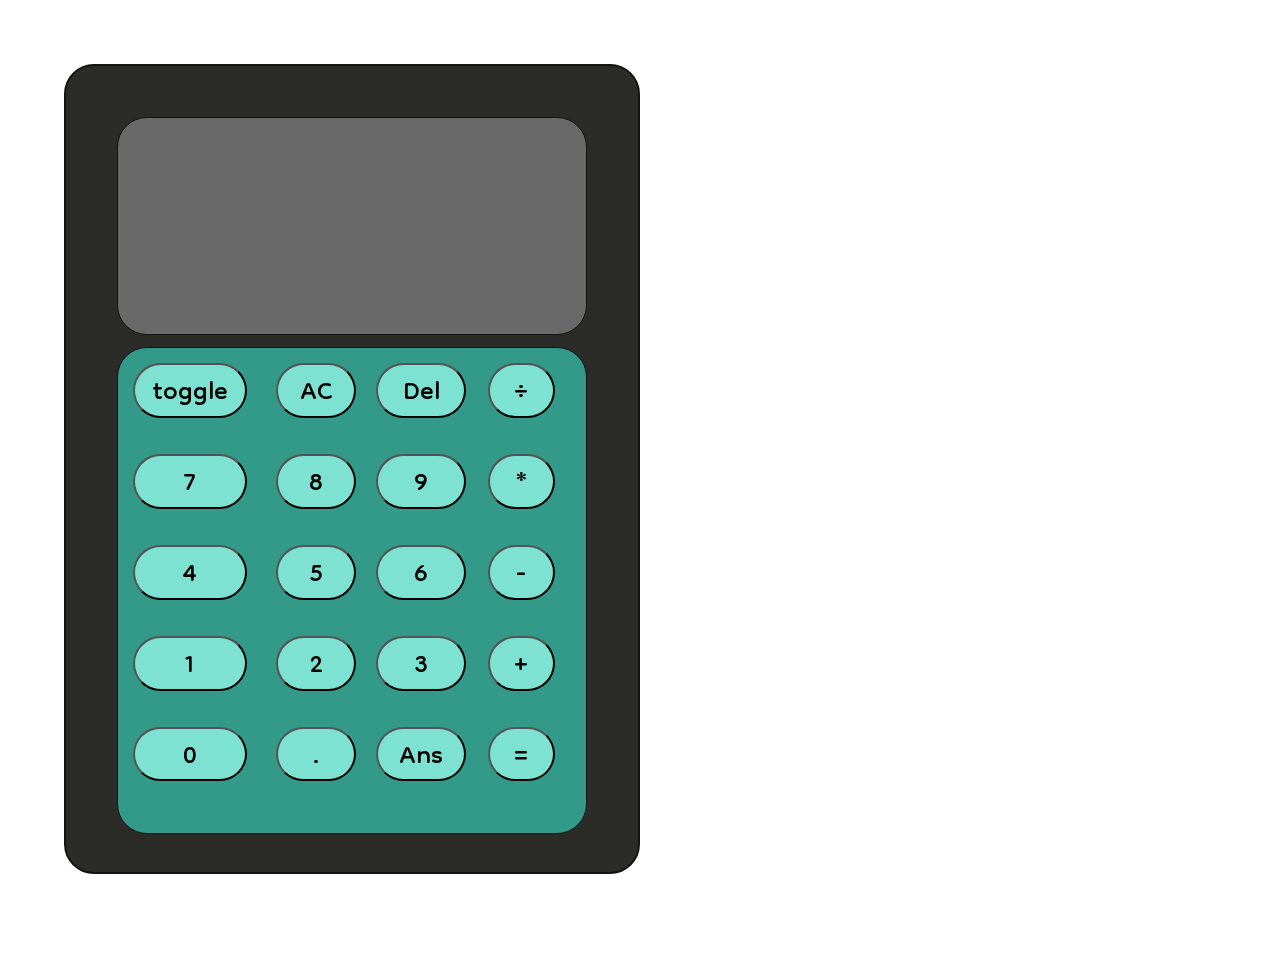
<file: index.html>
<!DOCTYPE html>
<html lang="en">

<head>
    <meta charset="UTF-8">
    <meta http-equiv="X-UA-Compatible" content="IE=Edge">
    <meta name="viewport" content="width=device-width, initial-scale=1.0">
  
    <link rel="stylesheet" href="styles.css">
    <link href="https://fonts.googleapis.com/css2?family=Vollkorn&display=swap" rel="stylesheet">
    <link rel="stylesheet" href="https://cdnjs.cloudflare.com/ajax/libs/font-awesome/6.0.0-beta2/css/all.min.css"
        integrity="sha512-YWzhKL2whUzgiheMoBFwW8CKV4qpHQAEuvilg9FAn5VJUDwKZZxkJNuGM4XkWuk94WCrrwslk8yWNGmY1EduTA=="
        crossorigin="anonymous" referrerpolicy="no-referrer" />
        <link rel="preconnect" href="https://fonts.googleapis.com"> 
<link rel="preconnect" href="https://fonts.gstatic.com" crossorigin> 
<link href="https://fonts.googleapis.com/css2?family=Dongle:wght@700&display=swap" rel="stylesheet">
    <title> Calculator </title>
</head>

<body>
    <div class="calculator-grid">

        <div class="calculator-grid__screen">
            <h2 id="previous-input"></h2>
            <h2 id="output"></h2>
        </div>

        <div class="calculator-grid__buttons">
            <button id="toggle">toggle</button>
            <button id="allClear">AC</button>
            <button id="delete">Del</button>
            <button id="divide" class="calculator-grid__buttons__operation">÷</button>
            <button id="seven" class="calculator-grid__buttons__number">7</button>
            <button id="eight" class="calculator-grid__buttons__number">8</button>
            <button id="nine" class="calculator-grid__buttons__number">9</button>
            <button id="multiply" class="calculator-grid__buttons__operation">*</button>
            <button id="four" class="calculator-grid__buttons__number">4</button>
            <button id="five" class="calculator-grid__buttons__number">5</button>
            <button id="six" class="calculator-grid__buttons__number">6</button>
            <button id="minus" class="calculator-grid__buttons__operation">-</button>
            <button id="one" class="calculator-grid__buttons__number">1</button>
            <button id="two" class="calculator-grid__buttons__number">2</button>
            <button id="three" class="calculator-grid__buttons__number">3</button>
            <button id="plus" class="calculator-grid__buttons__operation">+</button>
            <button id="zero" class="calculator-grid__buttons__number">0</button>
            <button id="decimal">.</button>
            <button id="answer">Ans</button>
            <button id="equals">=</button>
        </div>

    </div>

    <script src="./index.js"></script>

</body>

</html>
</file>
<file: styles.css>
* {
  margin: 0;
  padding: 0;
  box-sizing: border-box;
  height: 100vh;
  width: 100%;
  font-family: "Vollkorn", serif;
}

.calculator-grid {
  display: grid;
  grid-template-columns: auto;
  grid-template-rows: 1fr 2fr;
  border: 2px solid #131515;
  background-color: #2b2c28;
  border-radius: 30px;
  height: 95%;
  width: 95%;
  margin: 2%;
  padding: 3%;
  justify-items: center;
  align-items: center;
}
.calculator-grid__screen {
  display: grid;
  grid-template-columns: auto;
  grid-template-rows: auto auto;
  border-radius: 30px;
  height: 90%;
  width: 95%;
  border: 1px solid #131515;
  background-color: dimgray;
}
.calculator-grid__screen h2 {
  height: 40%;
}
.calculator-grid__buttons {
  display: grid;
  grid-template-columns: auto auto auto auto;
  grid-template-rows: auto auto auto auto auto;
  padding: 3%;
  border-radius: 30px;
  height: 100%;
  width: 95%;
  border: 1px solid #131515;
  background-color: #339989;
}

@media screen and (min-width: 550px) {
  .calculator-grid {
    height: 90%;
    width: 45%;
    margin: 5%;
  }
}
button {
  height: 60%;
  width: 80%;
  border-radius: 30px;
  font-family: "Dongle", serif;
  font-size: 40px;
  background-color: #7de2d1;
}

button:hover {
  cursor: pointer;
  box-shadow: 0 4px 8px #020249;
}
</file>
